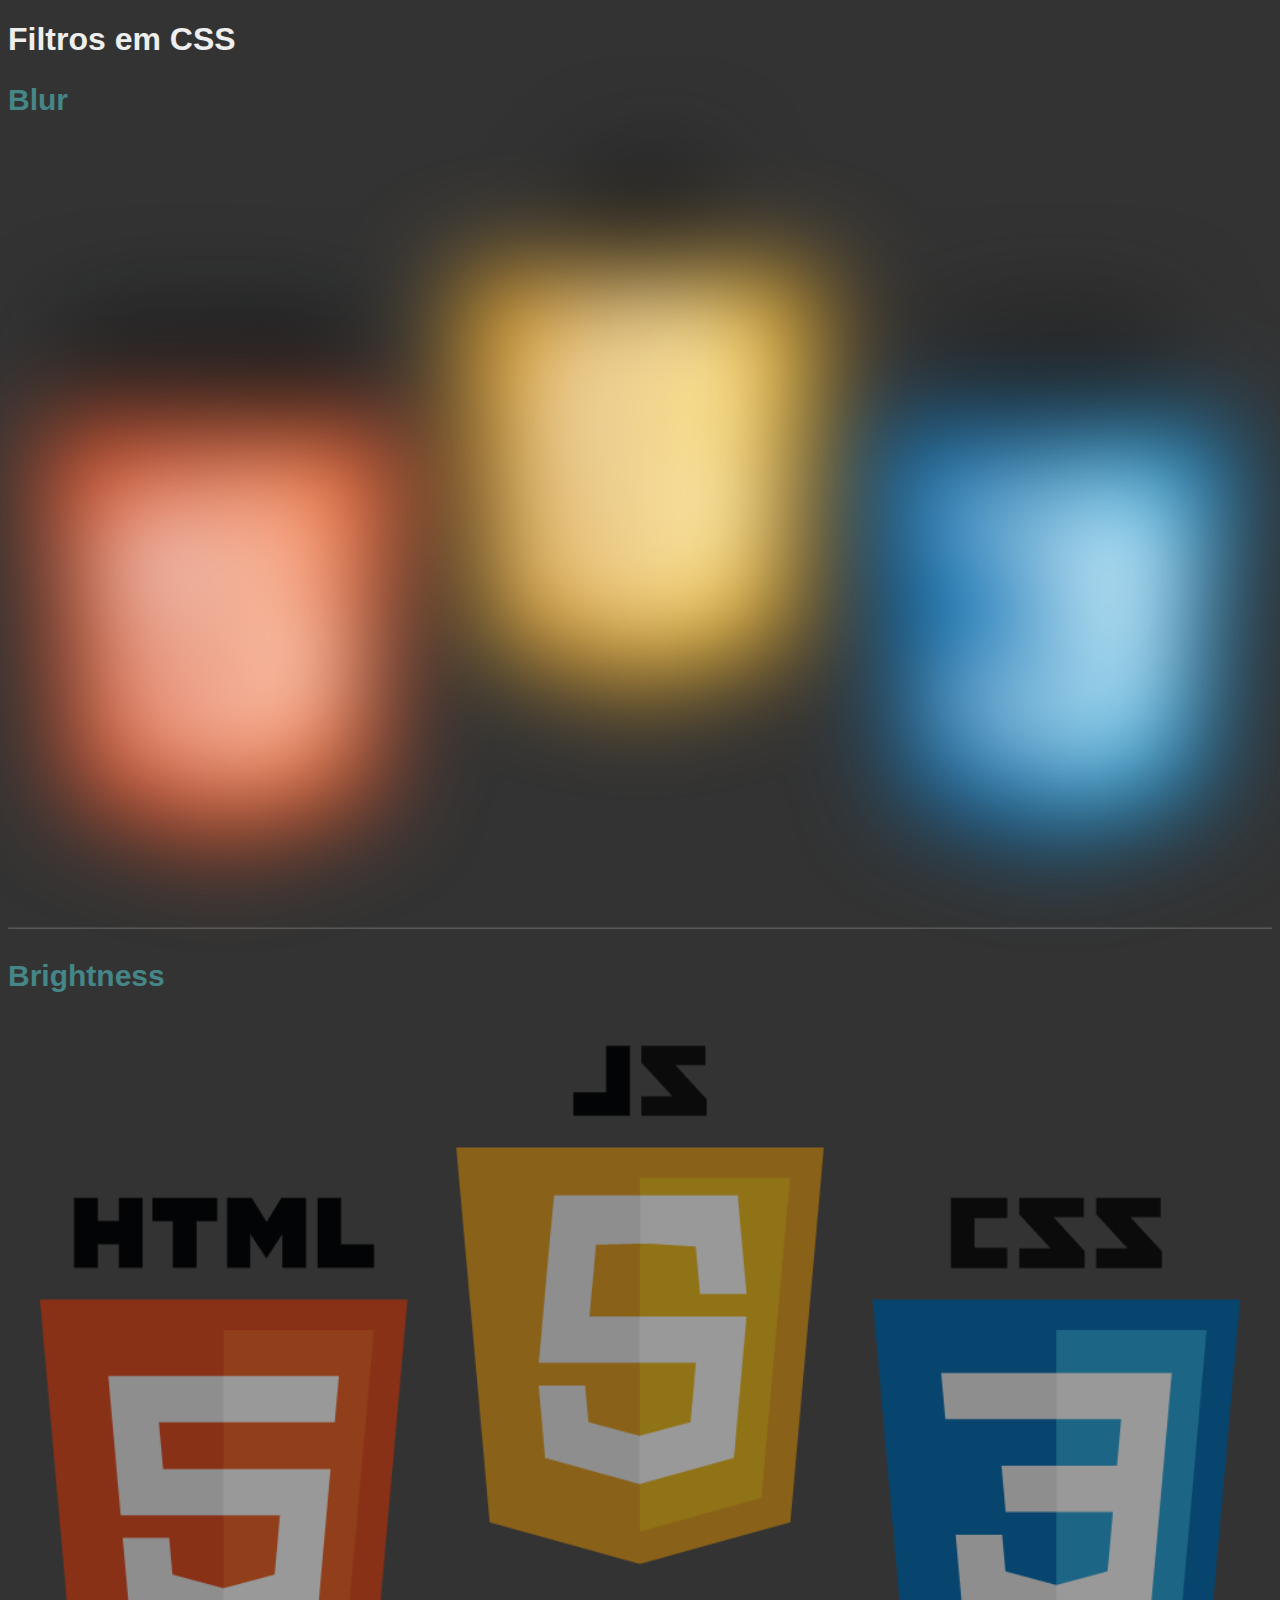
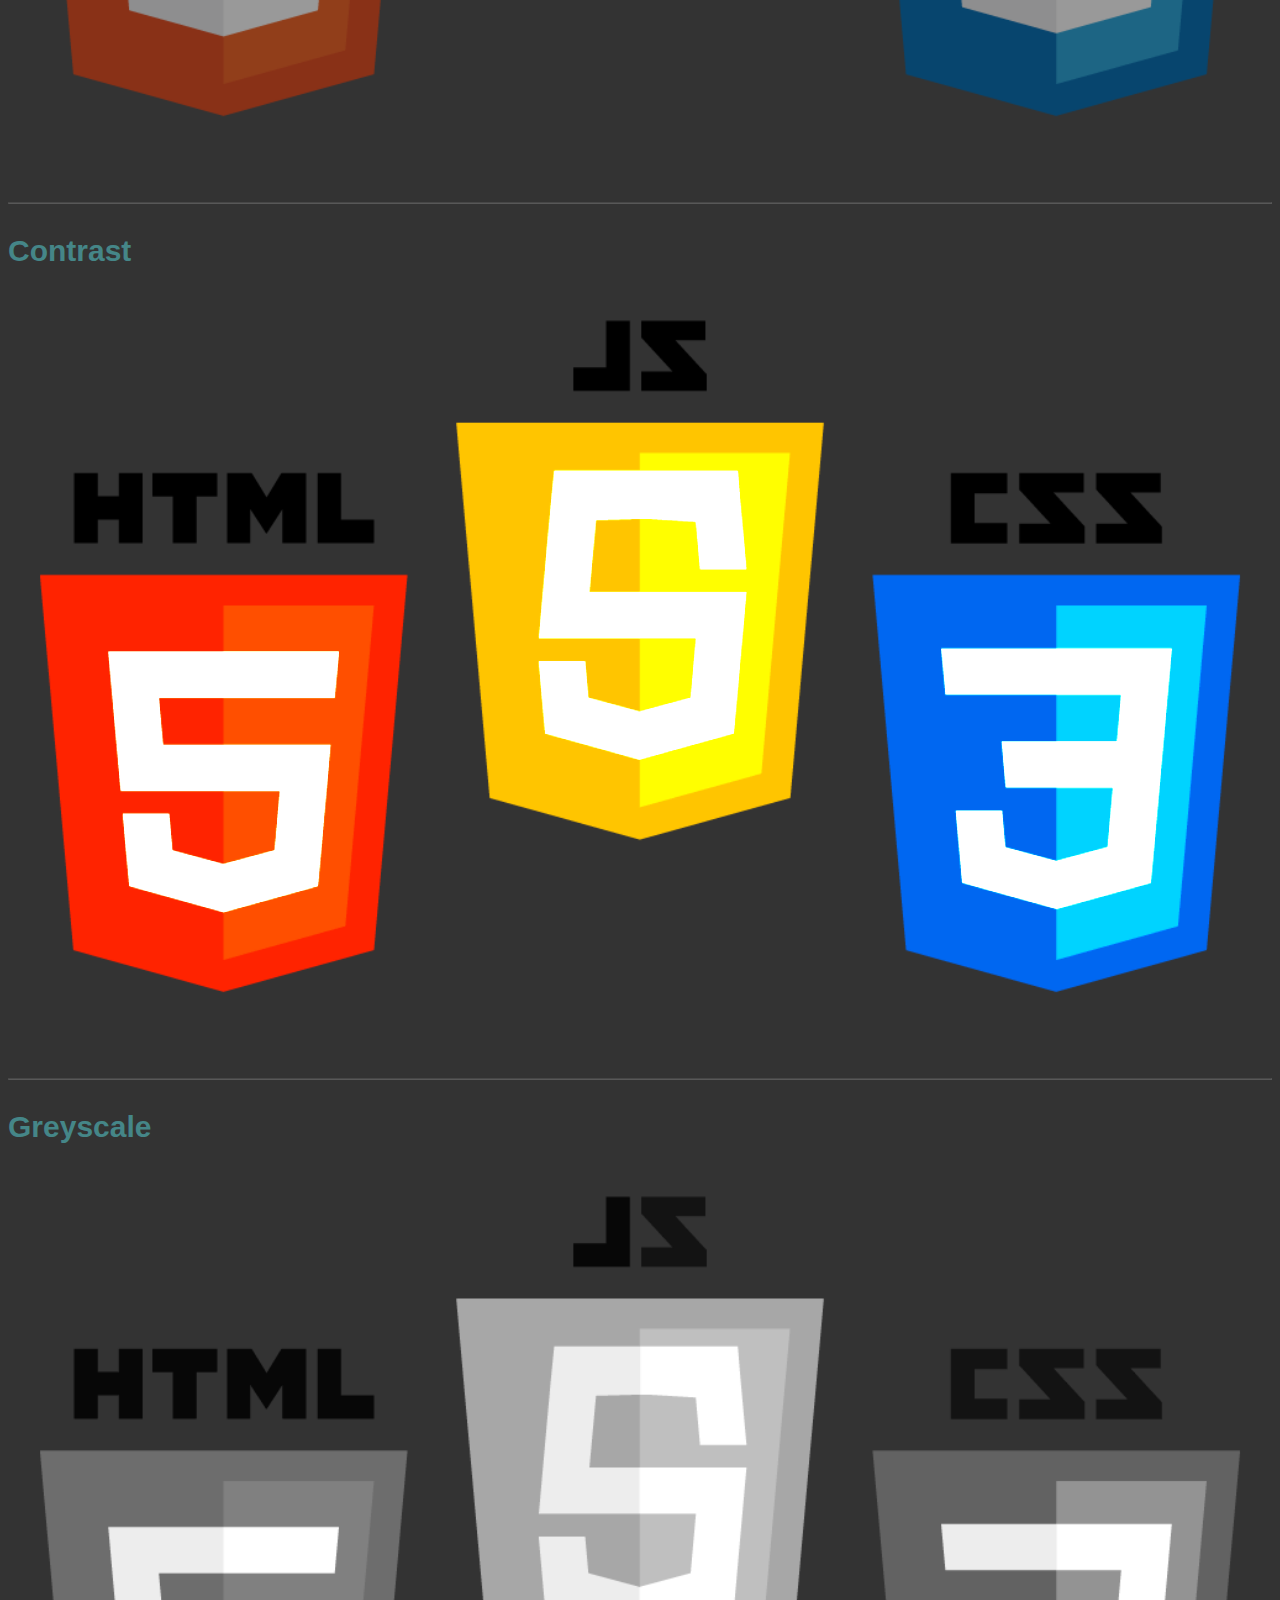
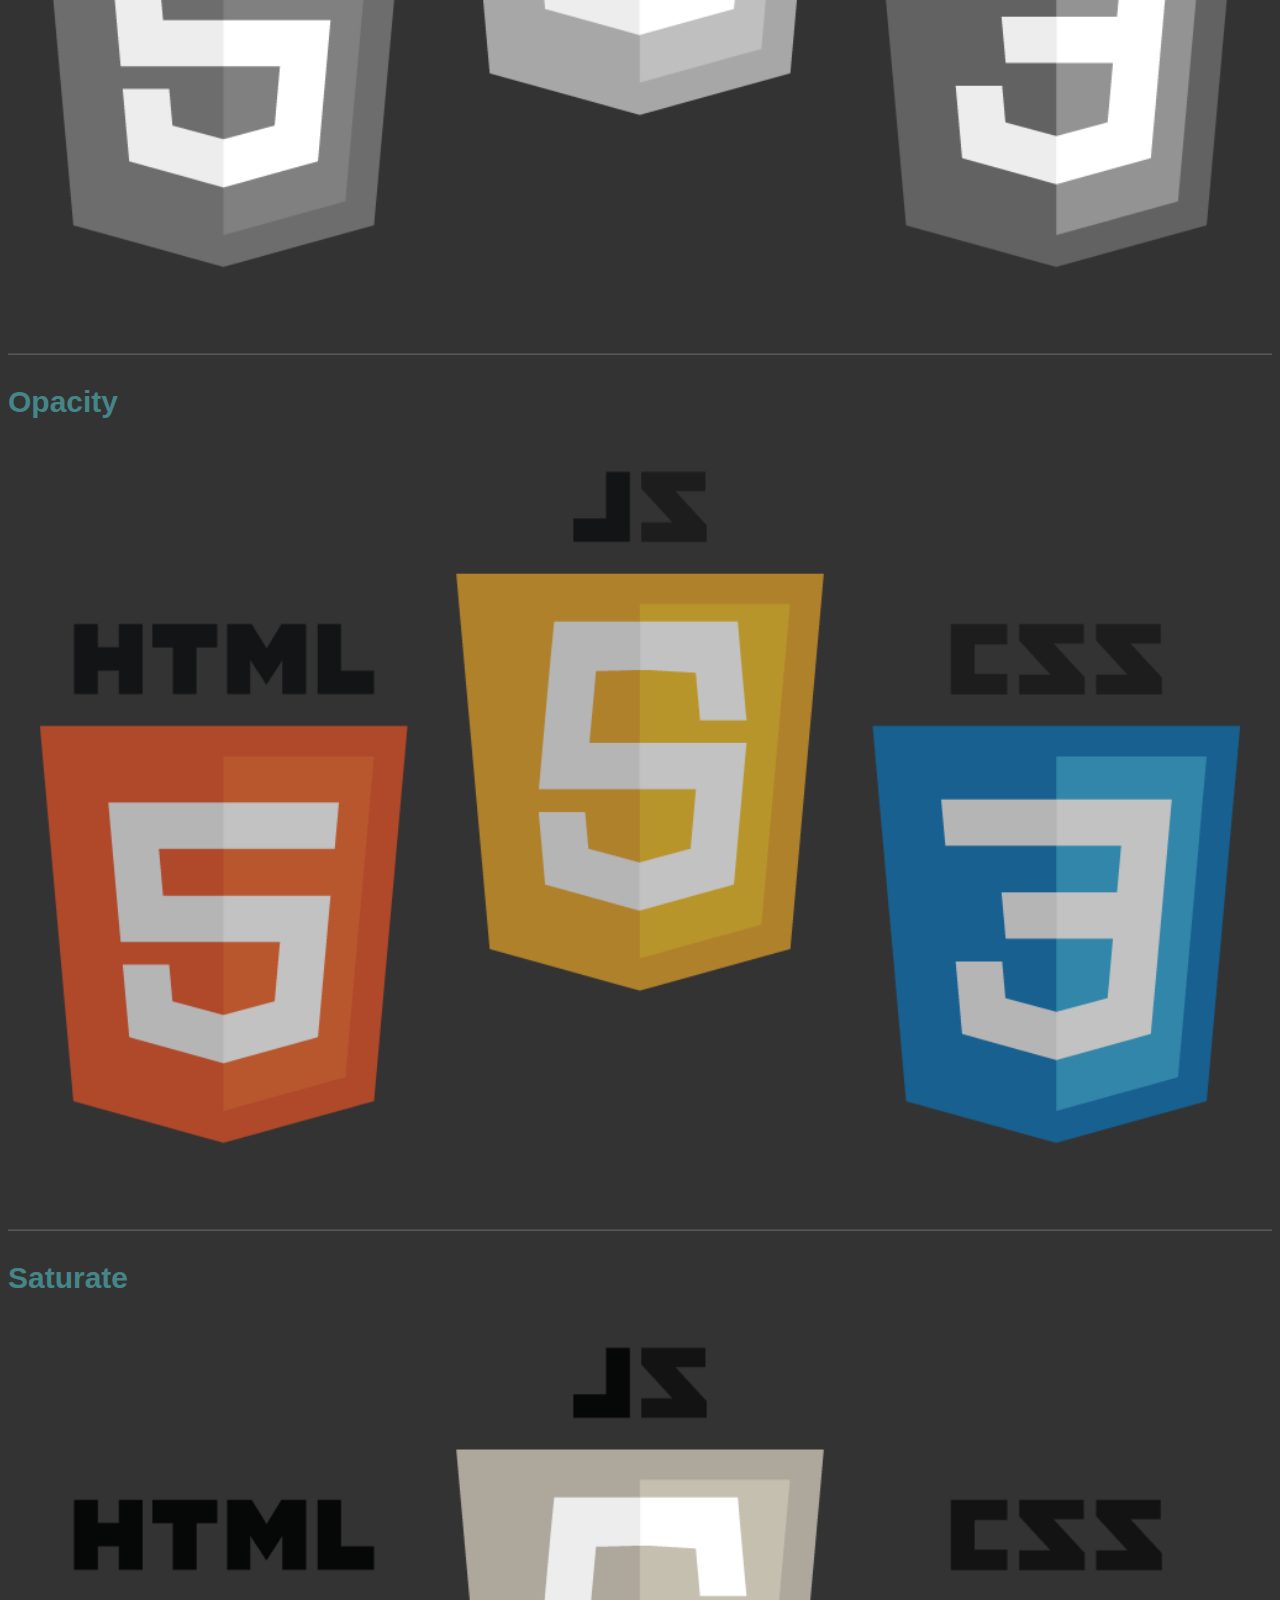
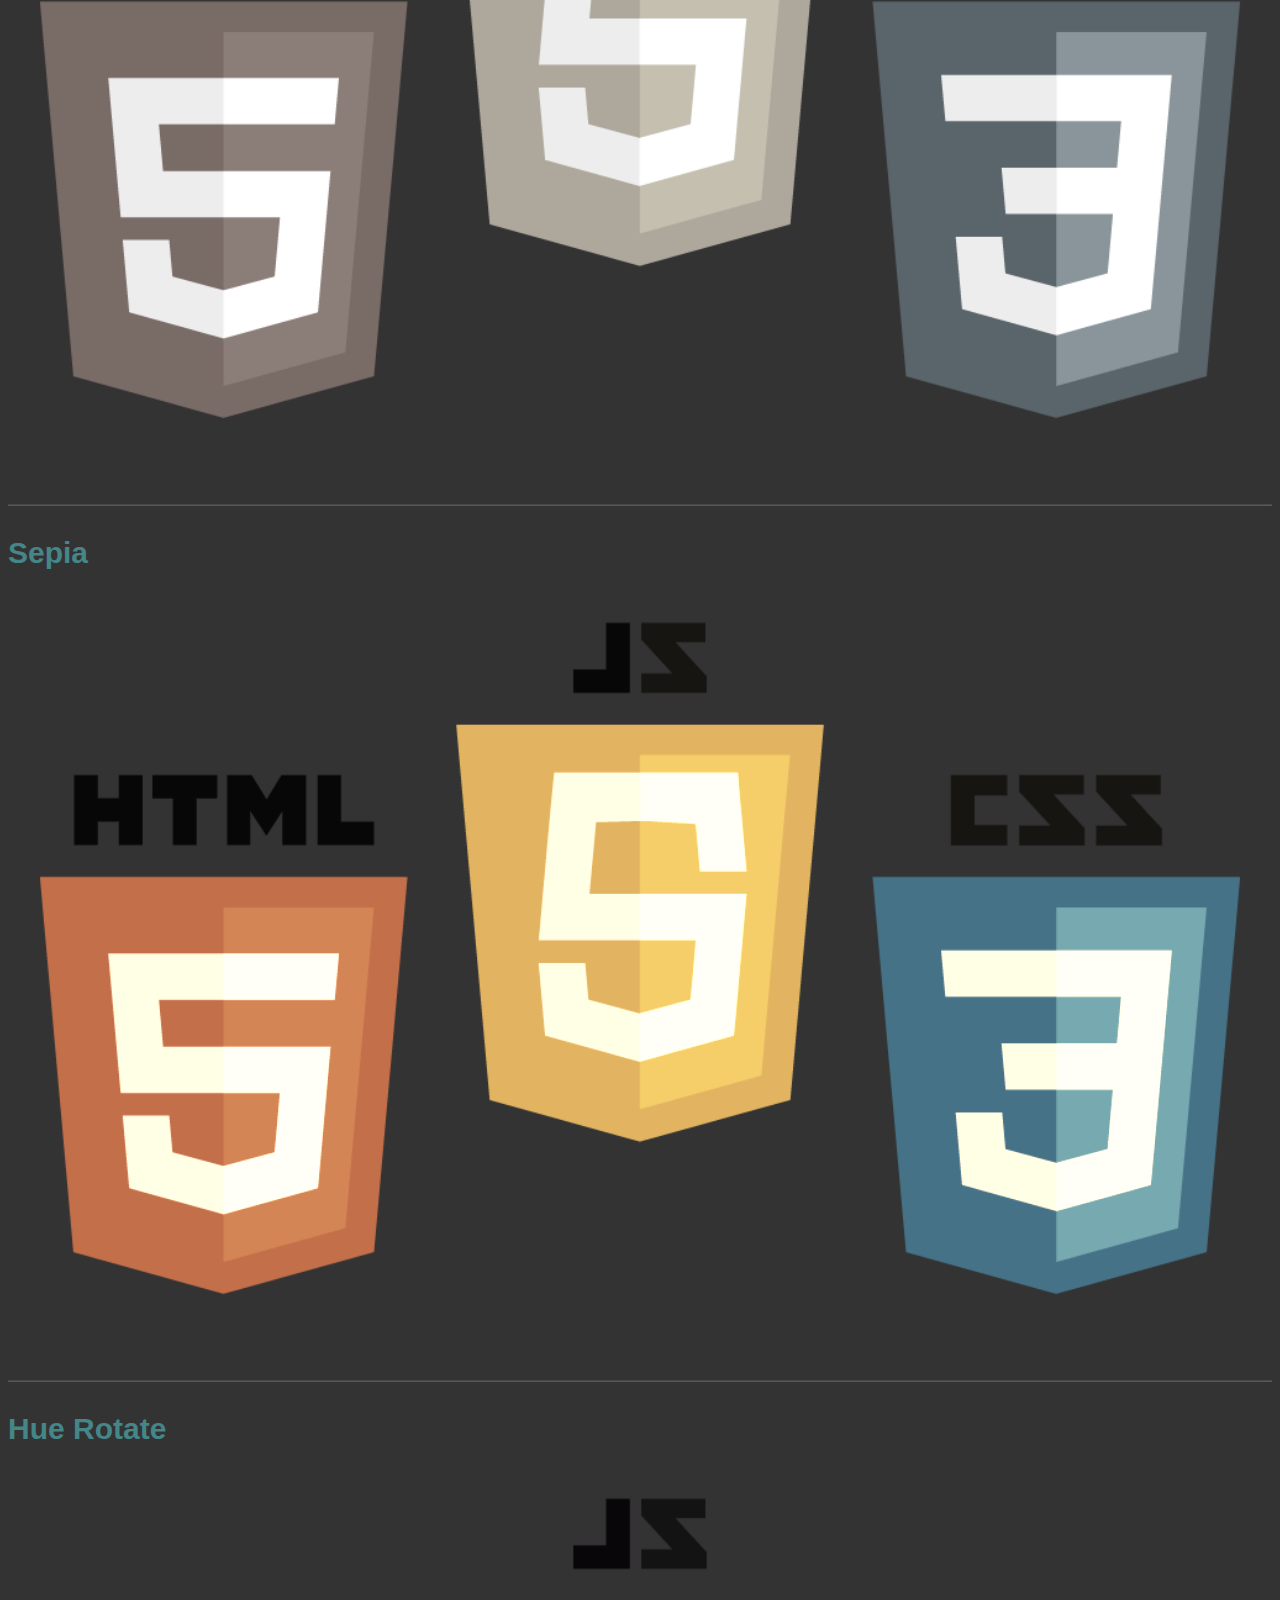
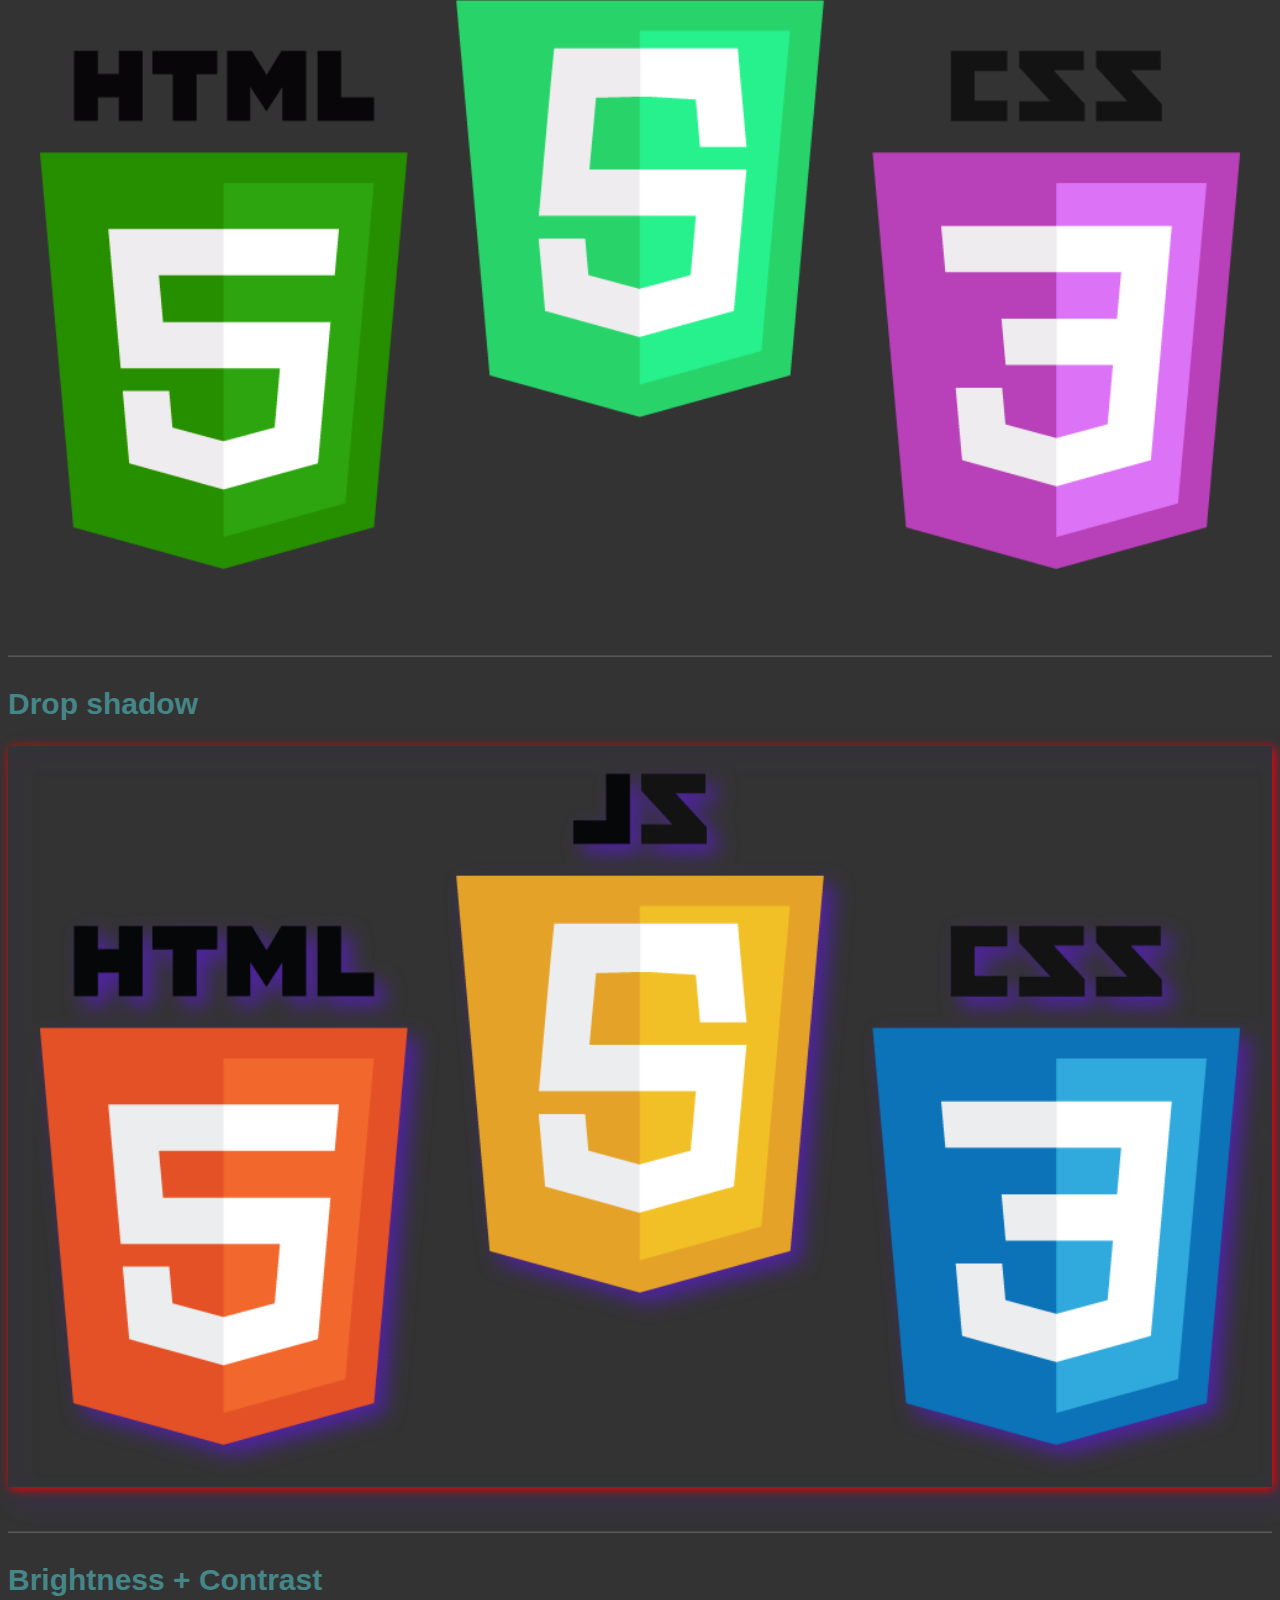
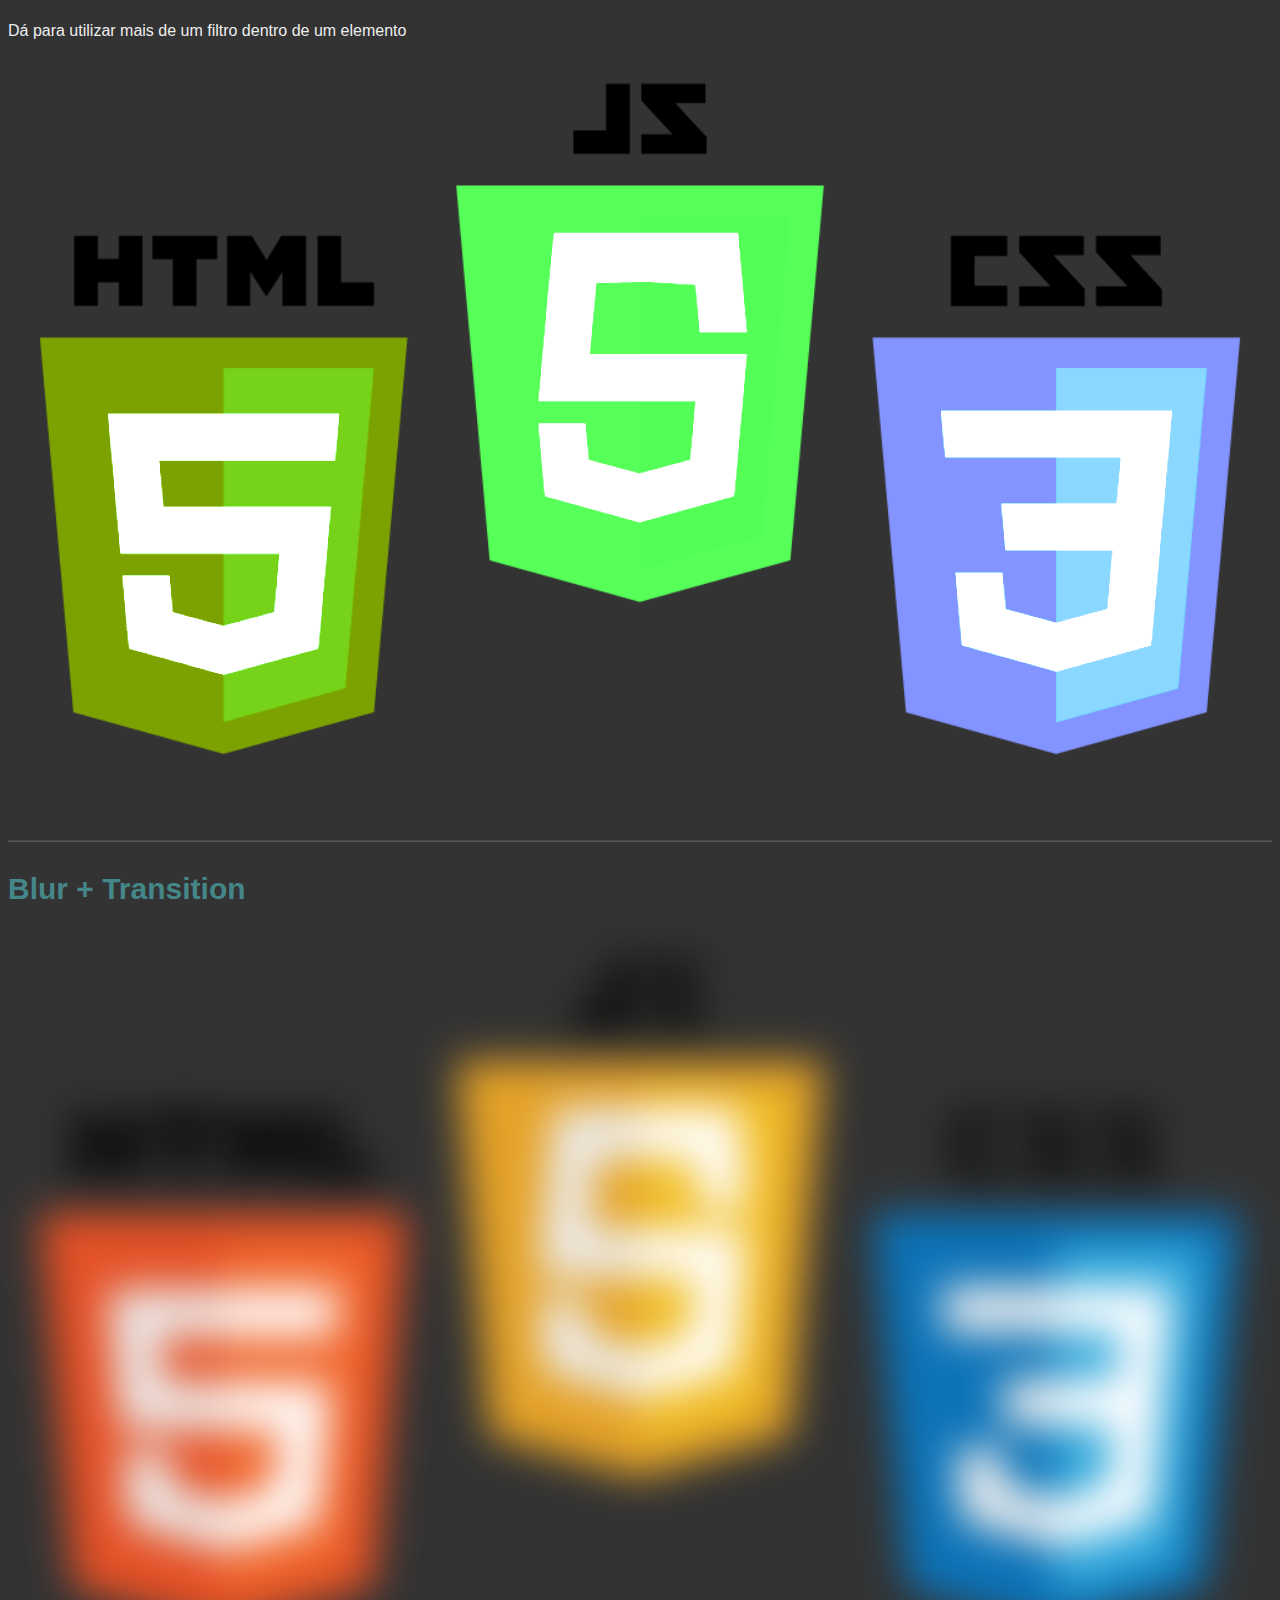
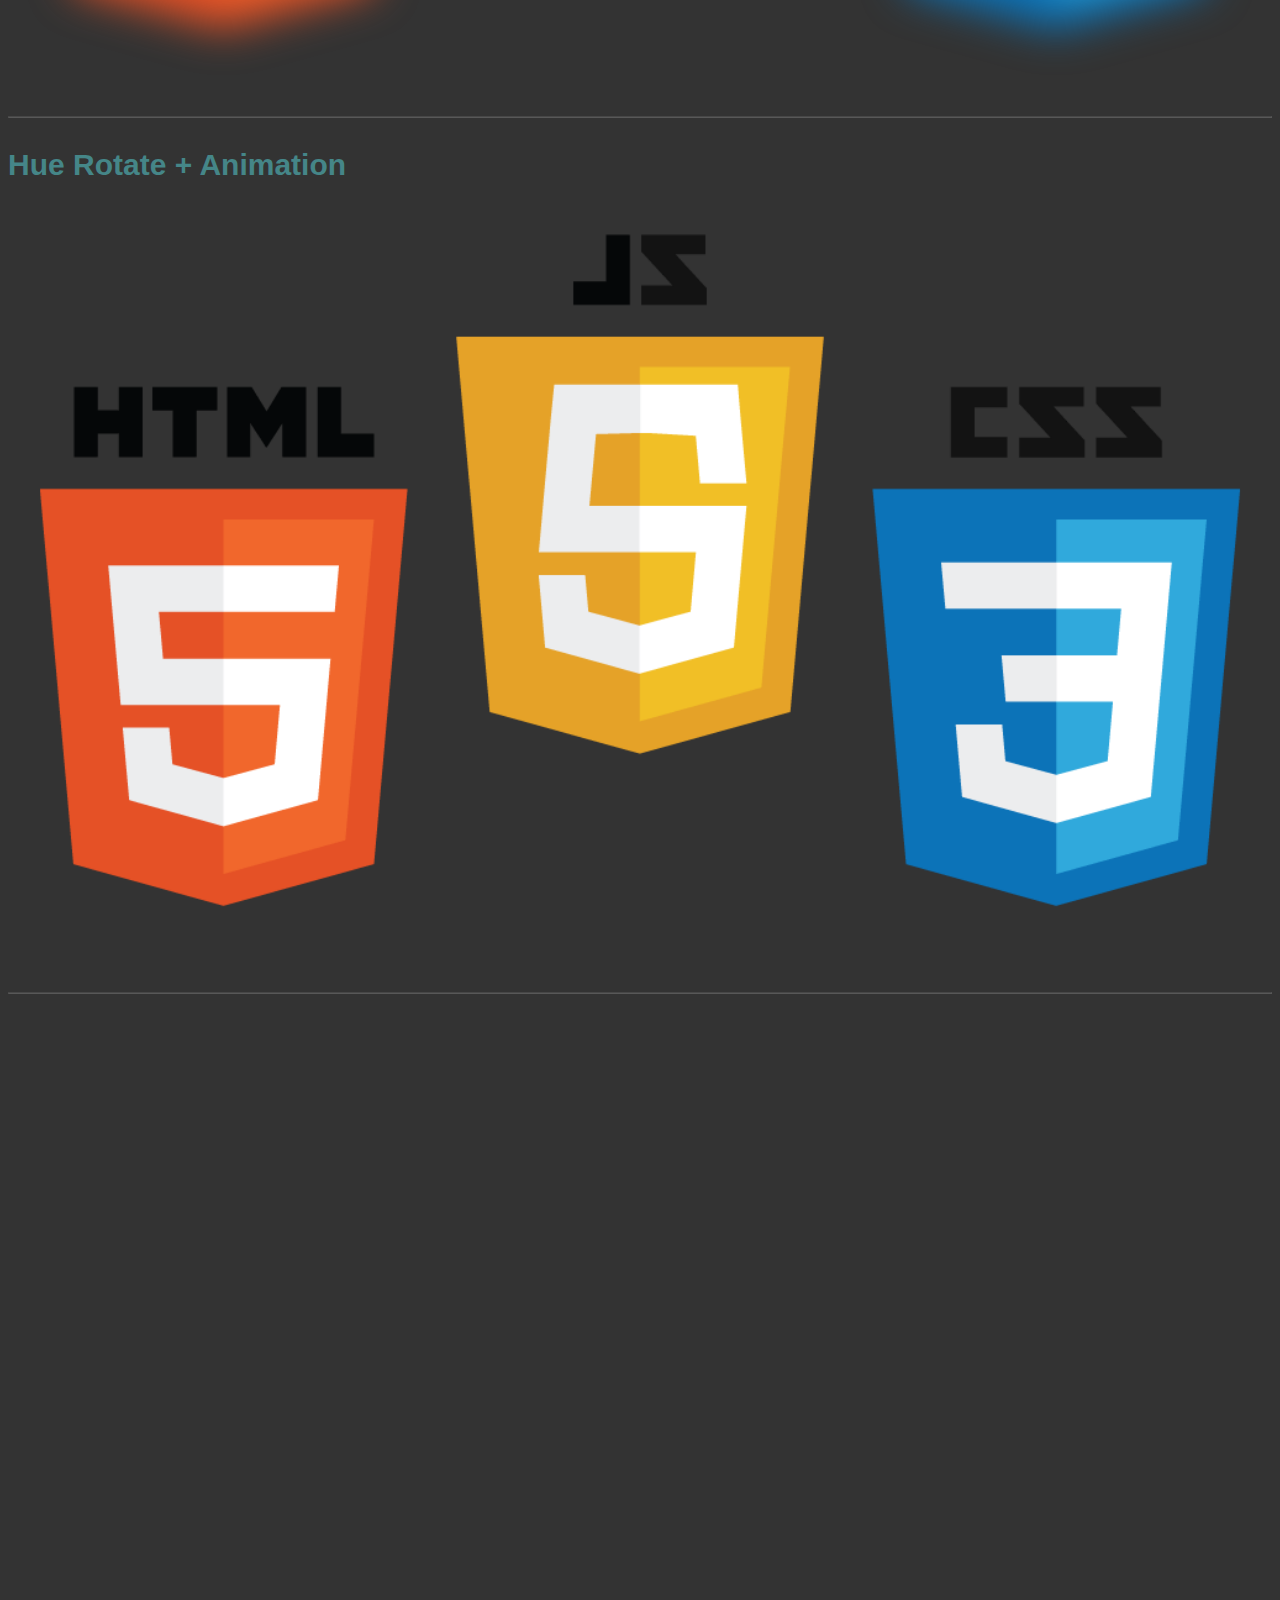
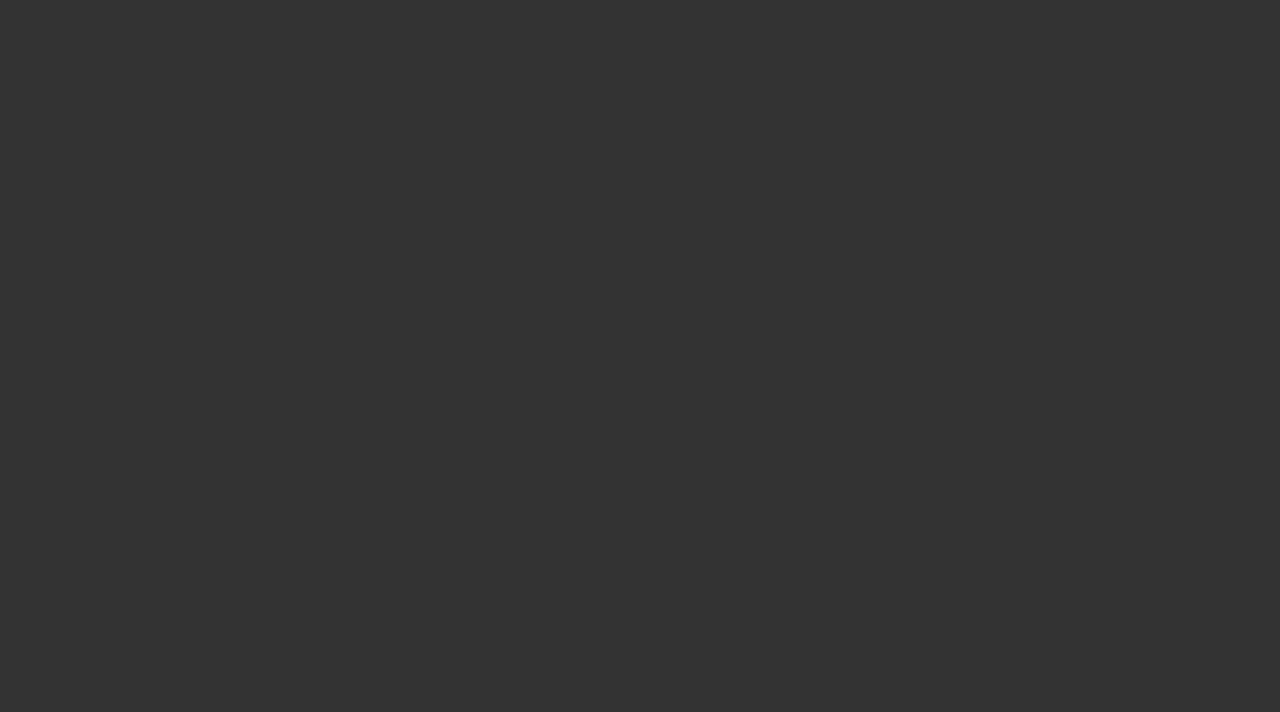
<file: filtros-css/filtros.html>
<!DOCTYPE html>
<html lang="pt-br" dir="ltr">
<head>
    <meta charset="UTF-8">
    <meta http-equiv="X-UA-Compatible" content="IE=edge">
    <meta name="viewport" content="width=device-width, initial-scale=1.0">
    <title>Filtros em CSS</title>
    <link rel="stylesheet" href="css/global.css">
    <style>
        .blur {
            filter: blur(50px);
        }

        .brightness {
            filter: brightness(60%);
        }

        .contrast{
            filter: contrast(200%);
        }

        .greyscale {
            filter: grayscale(100%);
        }

        .opacity {
            filter: opacity(70%);
        }

        .saturate {
            filter: saturate(10%);
        }

        .sepia{
            filter: sepia(50%);
        }

        .hueRotate {
            filter: hue-rotate(90deg);
        }

        .dropShadow{
            filter: drop-shadow(10px 10px 10px #4f23a1);
            box-shadow: 2px 2px 10px red;
        }

        .brightnessContrast {
            filter: brightness(150%) contrast(150%) hue-rotate(50deg);
        } 

        .blurTransition {
            filter: blur(20px);
            transition: filter 0.2s;
        }

        .blurTransition:hover {
            filter: blur(0px);
        }

        @keyframes hueRotateAnimation {
            from {filter: hue-rotate(0deg)}
            to {filter: hue-rotate(360deg)}
        }

        .hueAnimate {
             animation: hueRotateAnimation 2s linear infinite;
        }
    </style>
</head>
<body>
    <h1>Filtros em CSS</h1>
    
    <h2>Blur</h2>
    <img class="blur" src="html-css-js.png" alt="">

    <hr>

    <h2>Brightness</h2>
    <img class="brightness" src="html-css-js.png" alt="">

    <hr>

    <h2>Contrast</h2>
    <img class="contrast" src="html-css-js.png" alt="">

    <hr>

    <h2>Greyscale</h2>
    <img class="greyscale" src="html-css-js.png" alt="">

    <hr>

    <h2>Opacity</h2>
    <img class="opacity" src="html-css-js.png" alt="">

    <hr>

    <h2>Saturate</h2>
    <img class="saturate" src="html-css-js.png" alt="">

    <hr>

    <h2>Sepia</h2>
    <img class="sepia" src="html-css-js.png" alt="">

    <hr>

    <h2>Hue Rotate</h2>
    <img class="hueRotate" src="html-css-js.png" alt="">

    <hr>

    <h2>Drop shadow</h2>
    <img class="dropShadow" src="html-css-js.png" alt="">

    <hr>

    <h2>Brightness + Contrast</h2>
    <p>Dá para utilizar mais de um filtro dentro de um elemento</p>
    <img class="brightnessContrast" src="html-css-js.png" alt="">

    <hr>

    <h2>Blur + Transition</h2>
    <img class="blurTransition" src="html-css-js.png" alt="">

    <hr>

    <h2>Hue Rotate + Animation</h2>
    <img class="hueAnimate" src="html-css-js.png" alt="">

    <hr>

</body>
</html>
</file>
<file: filtros-css/css/global.css>
html, body {
    font-family: sans-serif;
    background-color: #333;
    color: #eee;
    padding-bottom: 50%;
}

h2{
    color: #458688;
    font-size: 30px;
}

img {
    width: 100%;
}

hr {
    margin-top: 40px;
    margin-bottom: 30px;
    opacity: 0.2;
}
</file>
